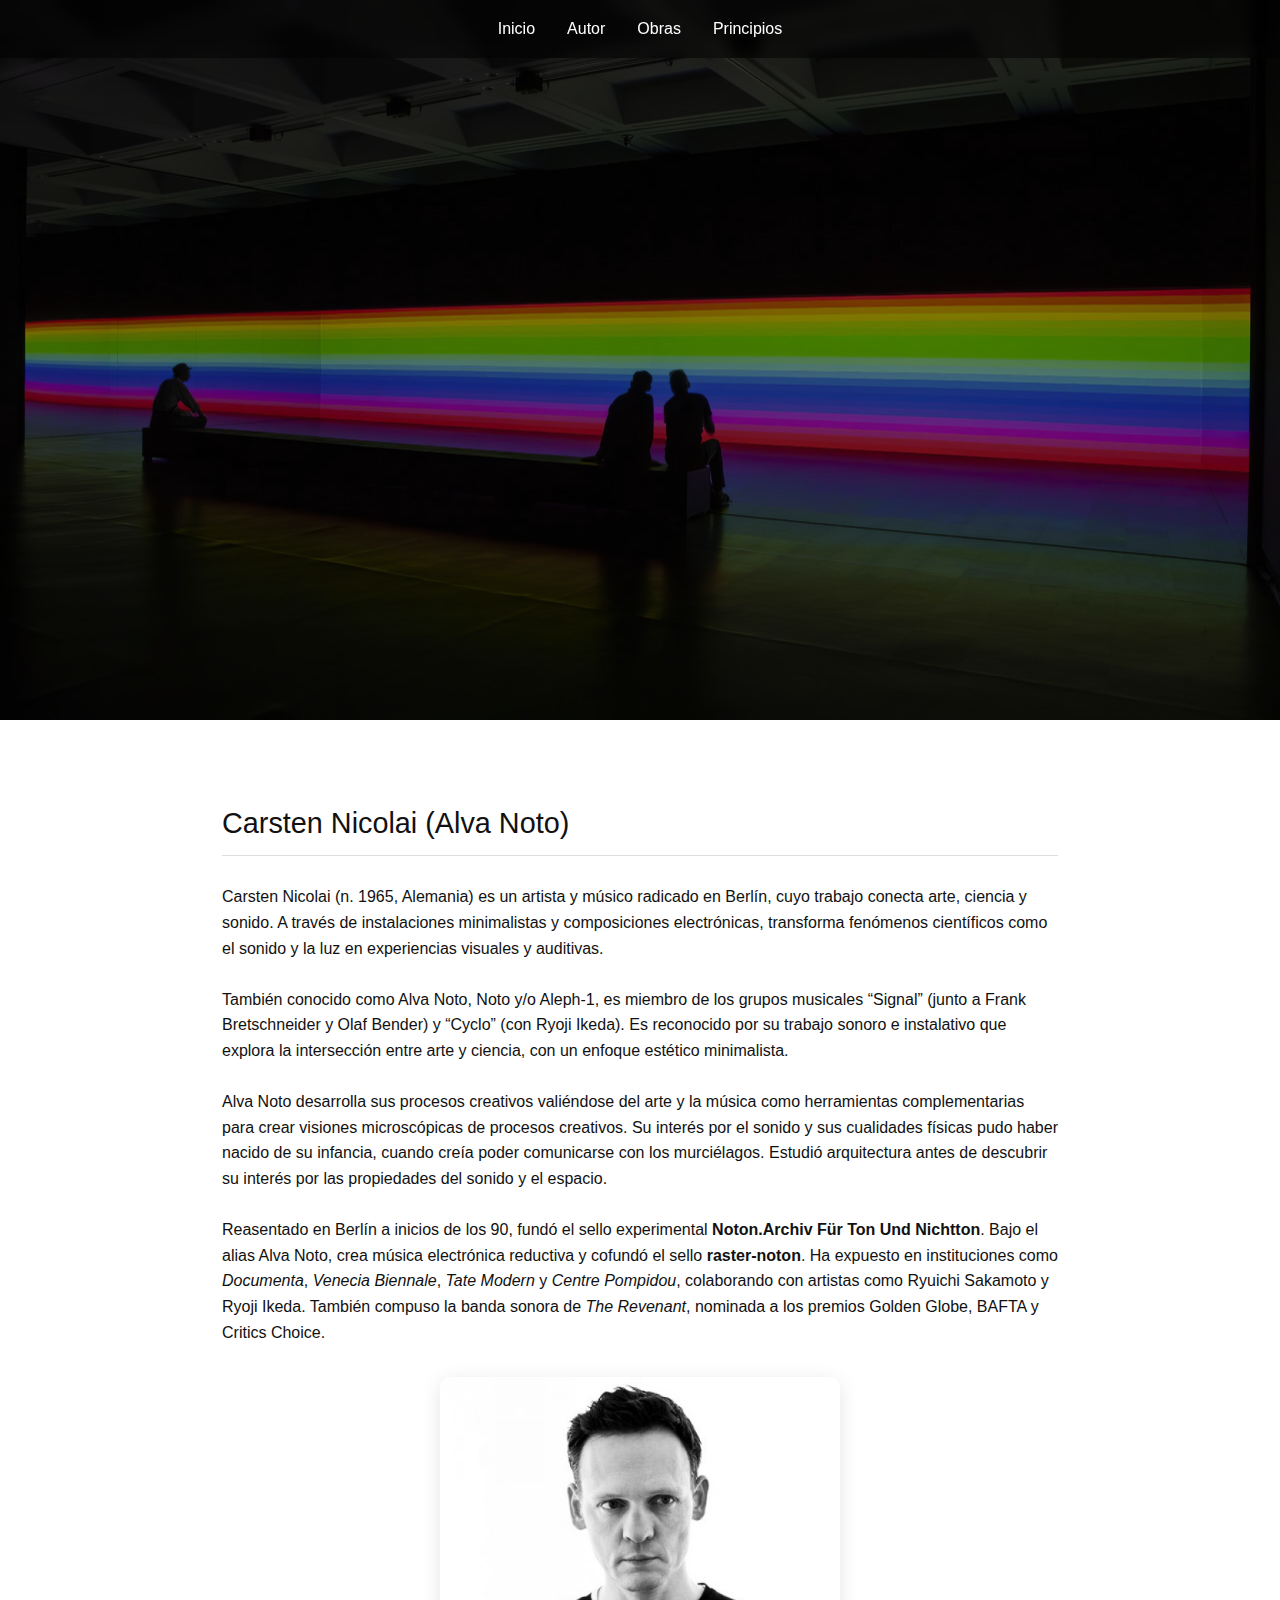
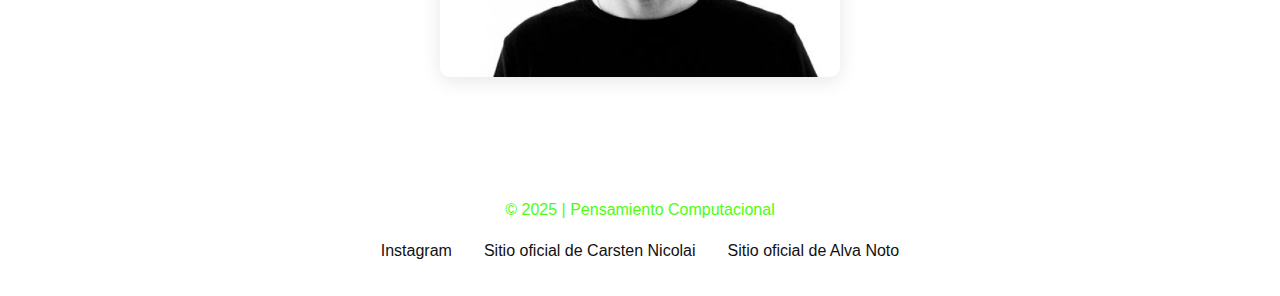
<file: about.html>
<!DOCTYPE html>
<html lang="es">
<head>
  <meta charset="UTF-8">
  <meta name="viewport" content="width=device-width, initial-scale=1.0">
  <title>Xerrox Vol. 4 – Alva Noto</title>
  <link rel="stylesheet" href="style.css">
</head>
<body>
  <header>

    <nav class="navbar">
    <ul>
      <li><a href="index.html">Inicio</a></li>
      <li><a href="about.html">Autor</a></li>
      <li><a href="obras.html">Obras</a></li>
      <li><a href="principios.html">Principios</a></li>
    </ul>
  </nav>
  </header>


<section class="autor">
    <h2>Carsten Nicolai (Alva Noto)</h2>
    <p>
      Carsten Nicolai (n. 1965, Alemania) es un artista y músico radicado en Berlín, cuyo trabajo conecta arte, ciencia y sonido.
      A través de instalaciones minimalistas y composiciones electrónicas, transforma fenómenos científicos como el sonido y la luz
      en experiencias visuales y auditivas.
    </p>
    <br>
    <p>
      También conocido como Alva Noto, Noto y/o Aleph-1, es miembro de los grupos musicales “Signal” (junto a Frank Bretschneider y Olaf Bender)
      y “Cyclo” (con Ryoji Ikeda). Es reconocido por su trabajo sonoro e instalativo que explora la intersección entre arte y ciencia, con un
      enfoque estético minimalista.
    </p>

    <br>

    <p>
      Alva Noto desarrolla sus procesos creativos valiéndose del arte y la música como herramientas complementarias para crear visiones
      microscópicas de procesos creativos. Su interés por el sonido y sus cualidades físicas pudo haber nacido de su infancia, cuando creía
      poder comunicarse con los murciélagos. Estudió arquitectura antes de descubrir su interés por las propiedades del sonido y el espacio.
    </p>

    <br>
    
    <p>
      Reasentado en Berlín a inicios de los 90, fundó el sello experimental <strong>Noton.Archiv Für Ton Und Nichtton</strong>.
      Bajo el alias Alva Noto, crea música electrónica reductiva y cofundó el sello <strong>raster-noton</strong>.
      Ha expuesto en instituciones como <em>Documenta</em>, <em>Venecia Biennale</em>, <em>Tate Modern</em> y <em>Centre Pompidou</em>,
      colaborando con artistas como Ryuichi Sakamoto y Ryoji Ikeda. También compuso la banda sonora de <em>The Revenant</em>,
      nominada a los premios Golden Globe, BAFTA y Critics Choice.
    </p>

    <!-- FOTO del autor -->
    <div class="autor-foto">
      <img src="img/Perfil.jpg" alt="Carsten Nicolai (Alva Noto)">
    </div>
  </section>

  <footer>
    <p>© 2025 | Pensamiento Computacional</p>
    <div class="links">
      <ul>
        <li><a href="https://www.instagram.com/carsten.nicolai/?hl=en" target="_blank">Instagram</a></li>
        <li><a href="http://www.carstennicolai.de/" target="_blank">Sitio oficial de Carsten Nicolai</a></li>
        <li><a href="http://www.alvanoto.com/" target="_blank">Sitio oficial de Alva Noto</a></li>
      </ul>
    </div>
  </footer>
</body>
</html>
</file>
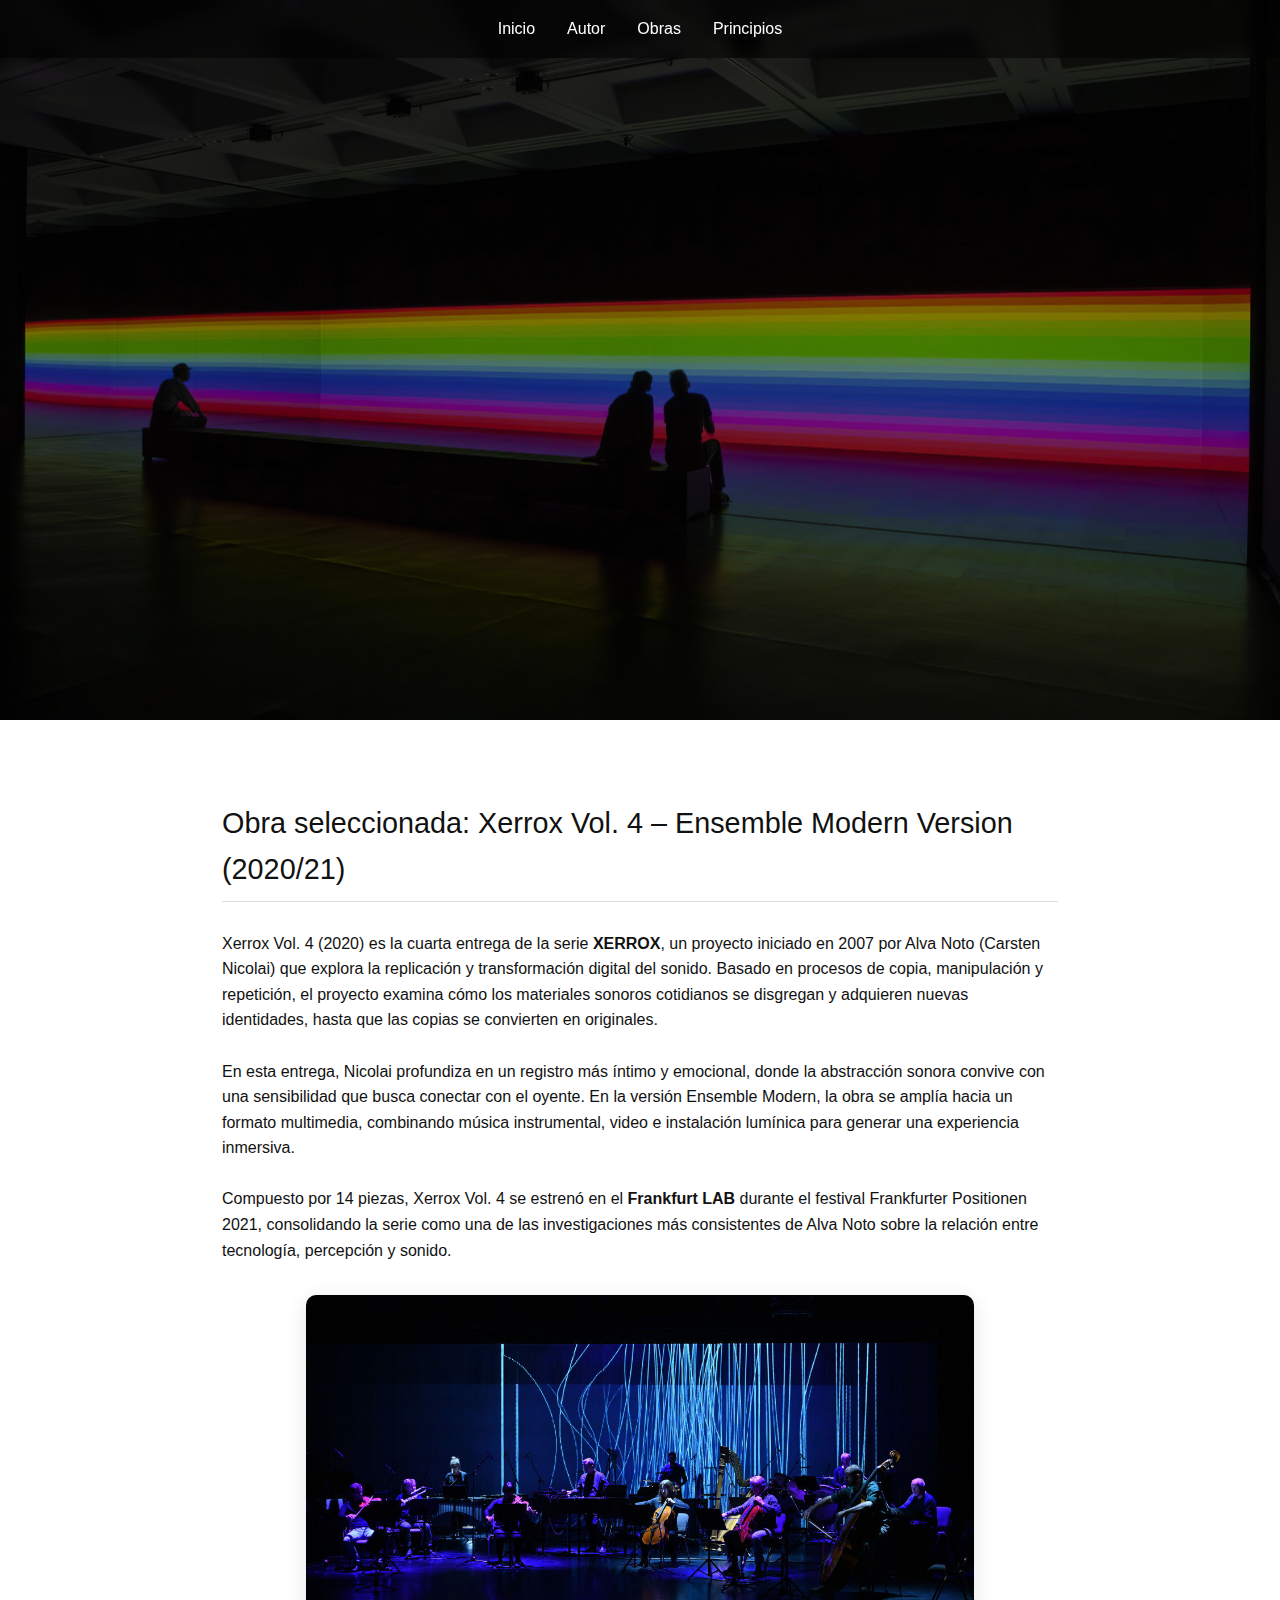
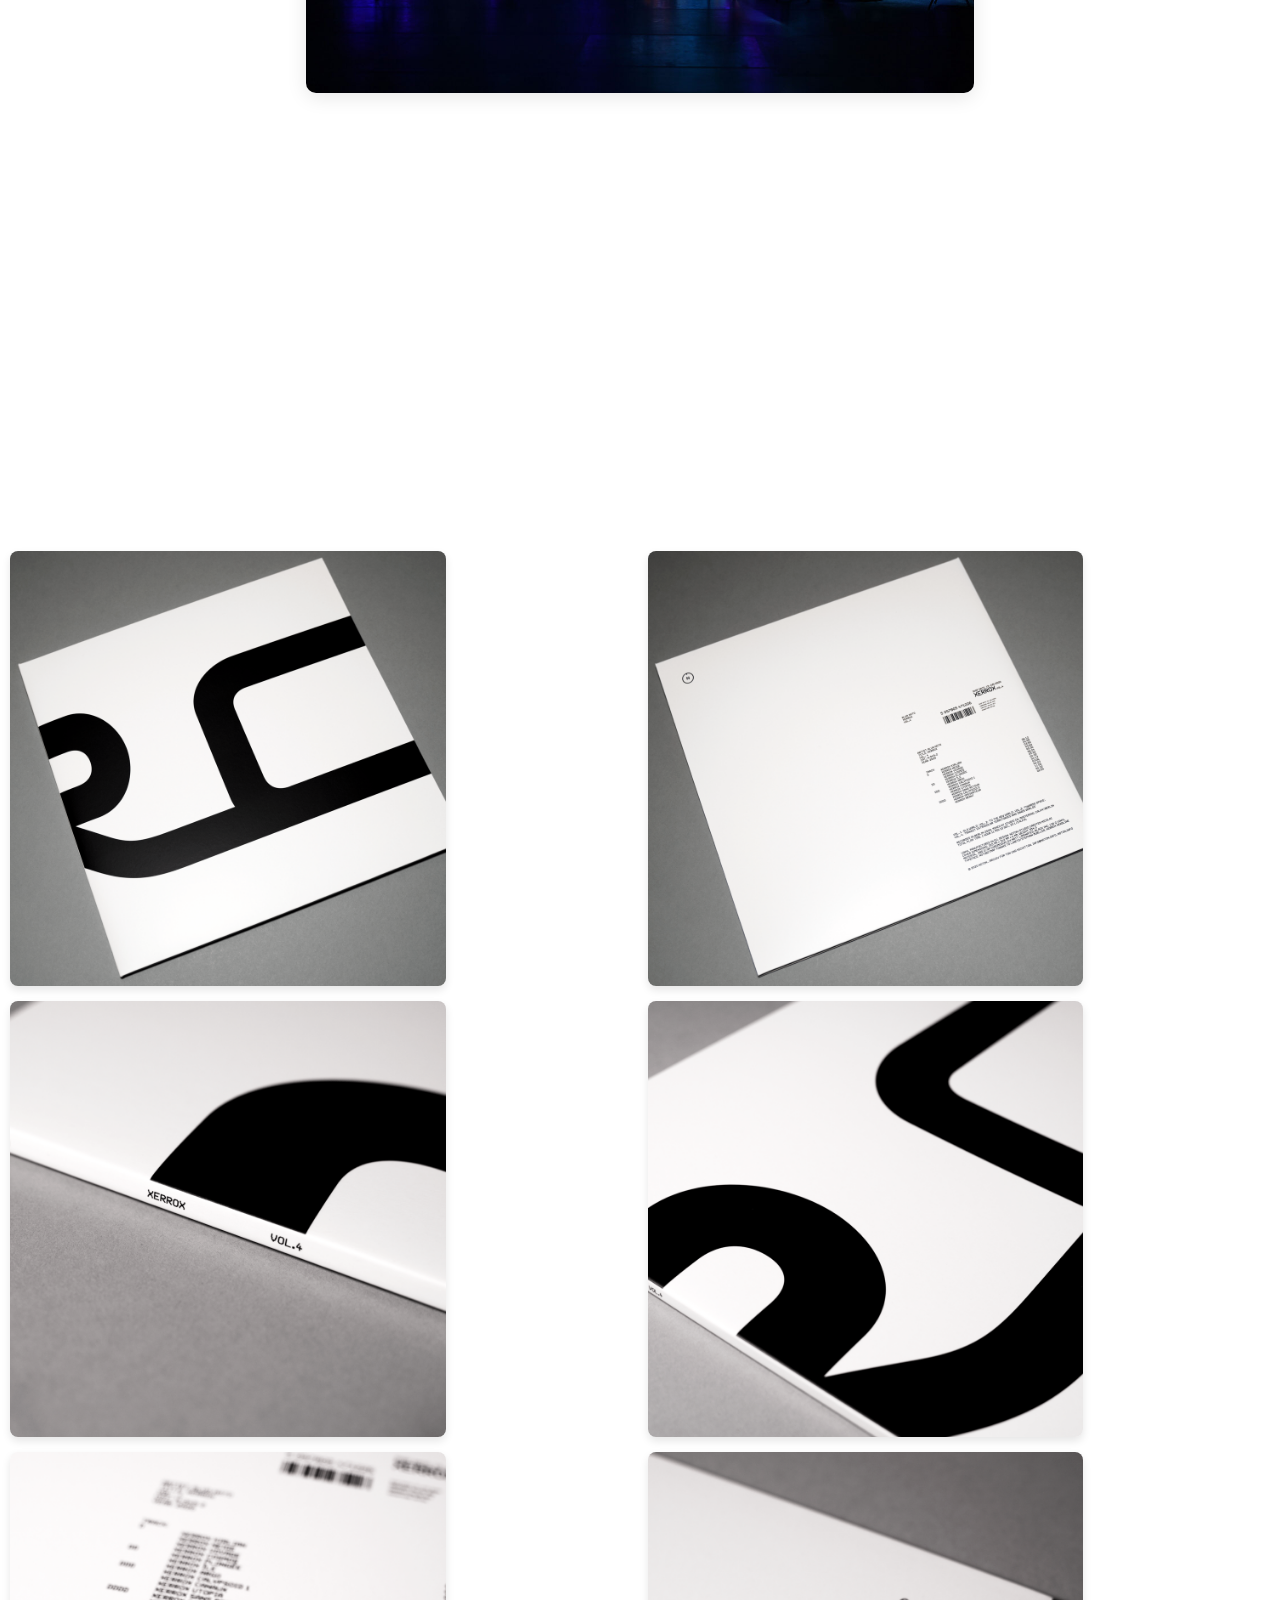
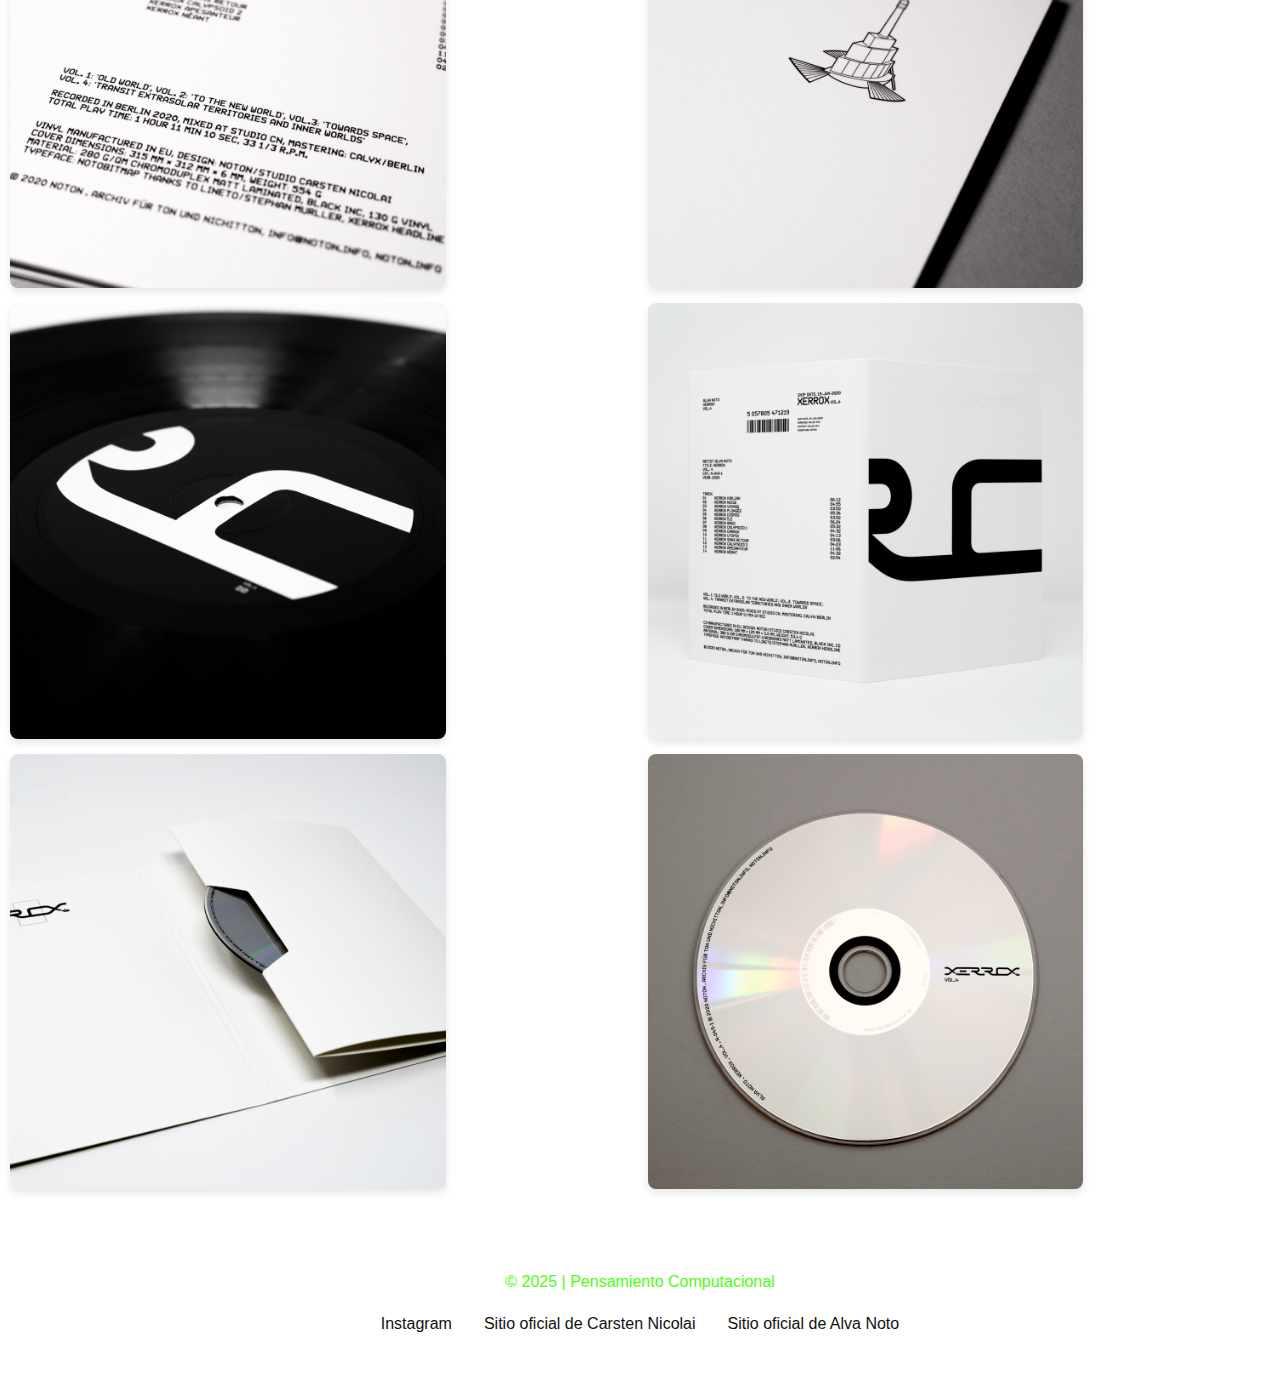
<file: obras.html>
<!DOCTYPE html>
<html lang="es">
<head>
  <meta charset="UTF-8">
  <meta name="viewport" content="width=device-width, initial-scale=1.0">
  <title>Xerrox Vol. 4 – Alva Noto</title>
  <link rel="stylesheet" href="style.css">
</head>
<body>
  <header>

    <nav class="navbar">
    <ul>
      <li><a href="index.html">Inicio</a></li>
      <li><a href="about.html">Autor</a></li>
      <li><a href="obras.html">Obras</a></li>
      <li><a href="principios.html">Principios</a></li>
    </ul>
  </nav>

  </header>
<section class="obra">
    <h2>Obra seleccionada: Xerrox Vol. 4 – Ensemble Modern Version (2020/21)</h2>
    <p>
      Xerrox Vol. 4 (2020) es la cuarta entrega de la serie <strong>XERROX</strong>, un proyecto iniciado en 2007 por Alva Noto (Carsten Nicolai) que explora la replicación y transformación digital del sonido. Basado en procesos de copia, manipulación y repetición, el proyecto examina cómo los materiales sonoros cotidianos se disgregan y adquieren nuevas identidades, hasta que las copias se convierten en originales.
      <p>

      <br>

      <p>
      En esta entrega, Nicolai profundiza en un registro más íntimo y emocional, donde la abstracción sonora convive con una sensibilidad que busca conectar con el oyente. En la versión Ensemble Modern, la obra se amplía hacia un formato multimedia, combinando música instrumental, video e instalación lumínica para generar una experiencia inmersiva.
      <p>

      <br>

     <p>

      Compuesto por 14 piezas, Xerrox Vol. 4 se estrenó en el <strong>Frankfurt LAB</strong> durante el festival Frankfurter Positionen 2021, consolidando la serie como una de las investigaciones más consistentes de Alva Noto sobre la relación entre tecnología, percepción y sonido.
    </p>


      
      <div class="imagen-obra">
      <img src="img/Obra.jpg" alt="Xerrox Vol. 4 – Ensemble Modern Version (2020/21)">
    </div>

   <iframe data-testid="embed-iframe" 
          style="border-radius:12px" 
          src="https://open.spotify.com/embed/album/0nXbVpD63ylK8ZfrdELwlb?utm_source=generator&theme=0" 
          width="100%" 
          height="352" 
          frameborder="0" 
          allowfullscreen="" 
          allow="autoplay; clipboard-write; encrypted-media; fullscreen; picture-in-picture" 
          loading="lazy">
      </iframe>

</section>

<div class="container gallery-container">
    
    <div class="tz-gallery">

        <div class="row">
            <div class="col-sm-6 col-md-4">
                    <img src="img/N-049_NIB0696.png">
                </a>
            </div>
            <div class="col-sm-6 col-md-4">
                    <img src="img/N-049_NIB0700.png">
                </a>
            </div>
            <div class="col-sm-12 col-md-4">
                    <img src="img/N-049_NIB0805.png">
                </a>
            </div>
            <div class="col-sm-6 col-md-4">
                    <img src="img/N-049_NIB0811.png">
                </a>
            </div>
            <div class="col-sm-6 col-md-4">
                    <img src="img/N-049_NIB0812.png">
                </a>
            </div>
            <div class="col-sm-6 col-md-4">
                    <img src="img/N-049_NIB0817.png">
                </a>
            </div>
            <div class="col-sm-6 col-md-4">
                    <img src="img/N-049_NIB0829.png">
                </a>
            </div>
            <div class="col-sm-6 col-md-4">
                    <img src="img/N-049_NIB0852.png">
                </a>
            </div>
            <div class="col-sm-6 col-md-4">
                    <img src="img/N-049_NIB0858.png">
                </a>
            </div>
            <div class="col-sm-6 col-md-4">
                    <img src="img/N-049_NIB0871.png">
                </a>
            </div>
        </div>

  <footer>
    <p>© 2025 | Pensamiento Computacional</p>
    <div class="links">
      <ul>
        <li><a href="https://www.instagram.com/carsten.nicolai/?hl=en" target="_blank">Instagram</a></li>
        <li><a href="http://www.carstennicolai.de/" target="_blank">Sitio oficial de Carsten Nicolai</a></li>
        <li><a href="http://www.alvanoto.com/" target="_blank">Sitio oficial de Alva Noto</a></li>
      </ul>
    </div>
  </footer>
</body>
</html>
</file>
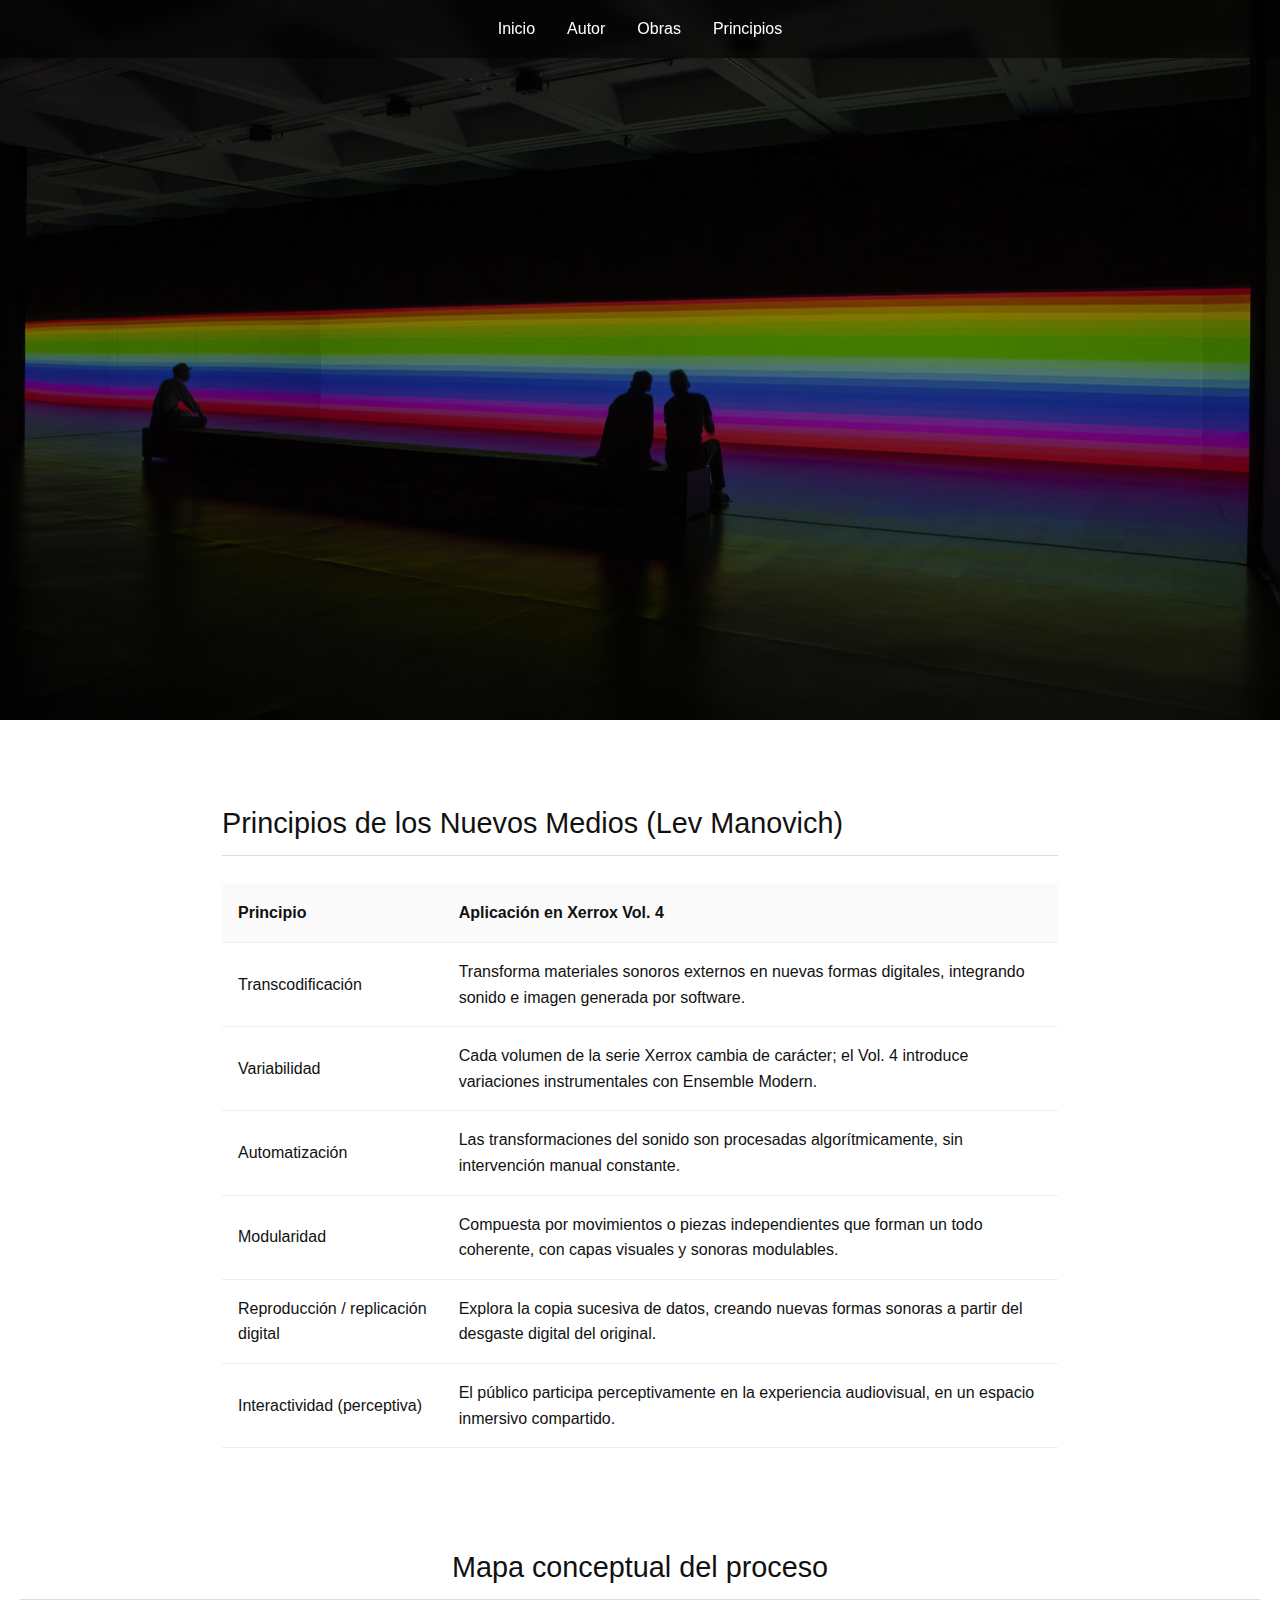
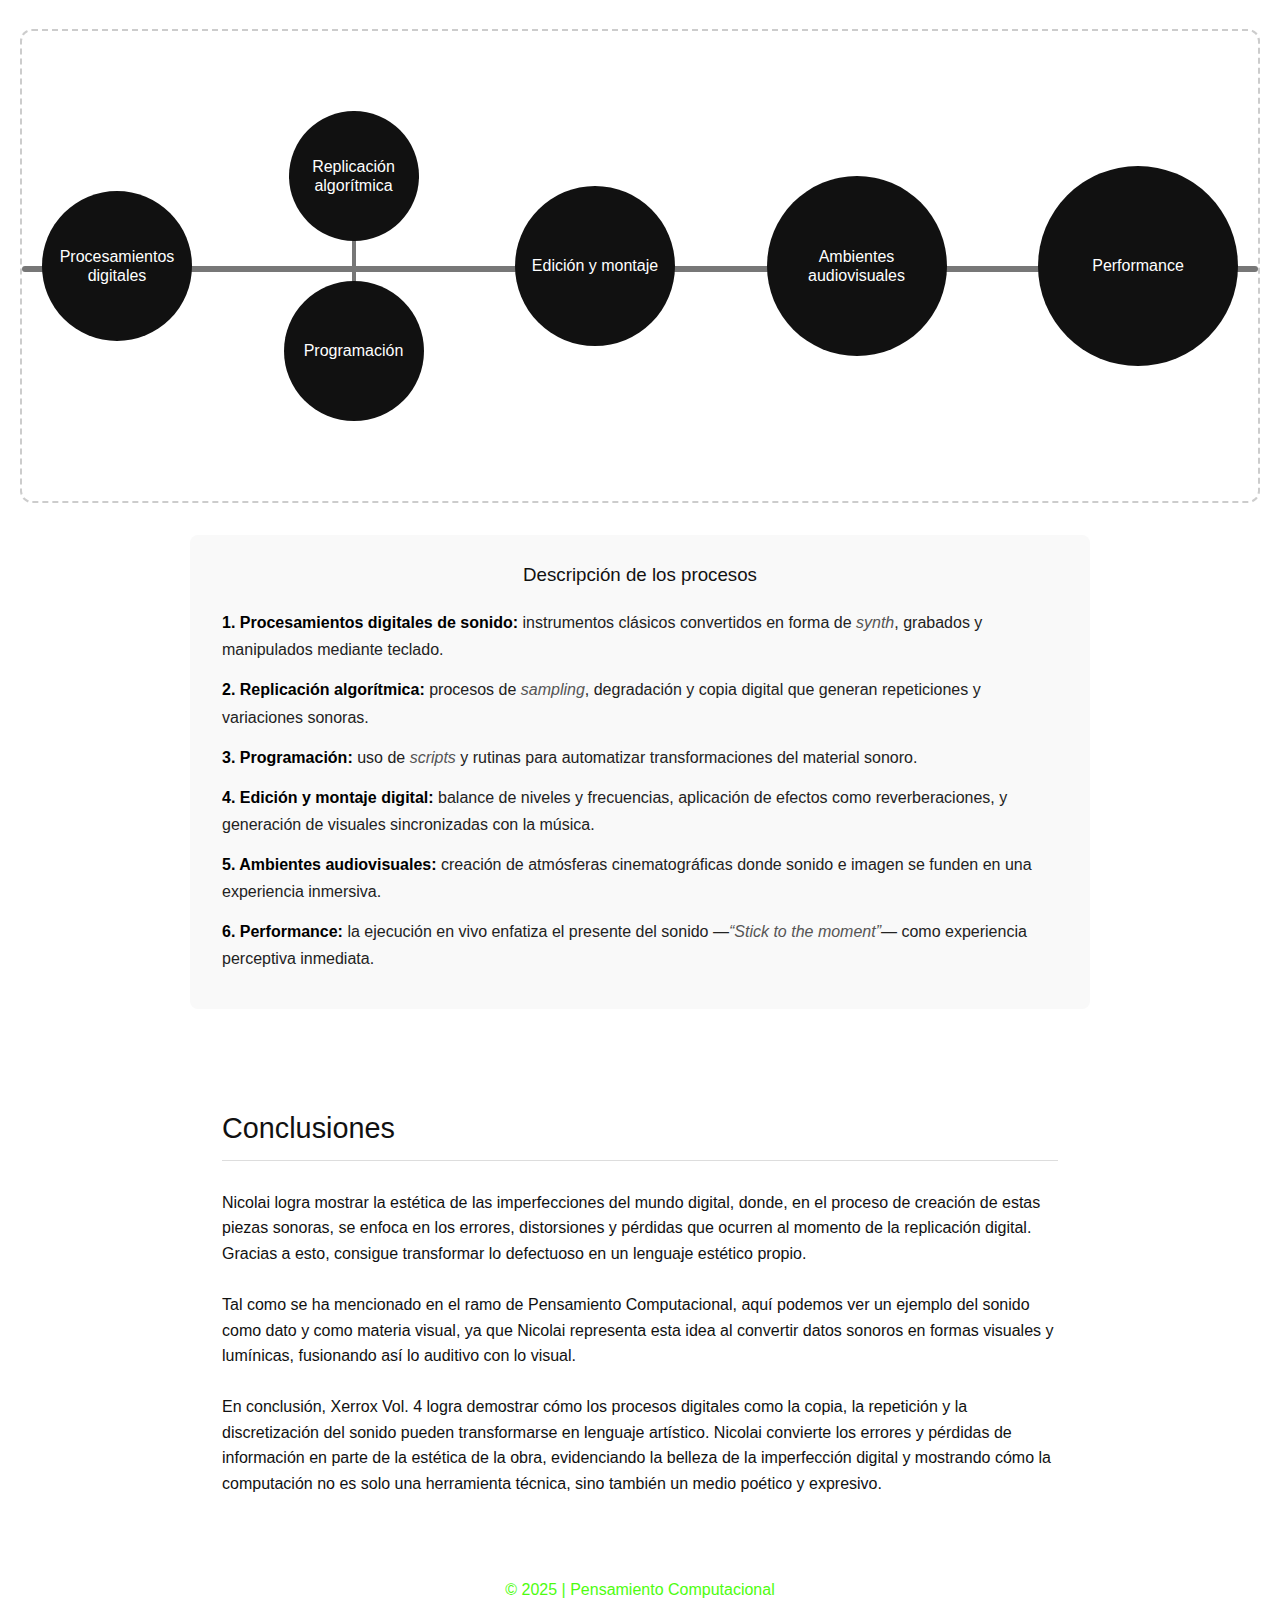
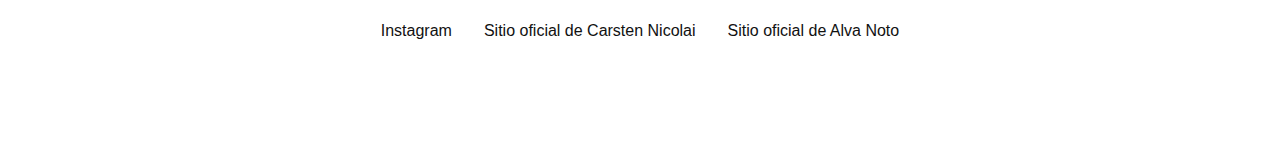
<file: principios.html>
<!DOCTYPE html>
<html lang="es">
<head>
  <meta charset="UTF-8">
  <meta name="viewport" content="width=device-width, initial-scale=1.0">
  <title>Xerrox Vol. 4 – Alva Noto</title>
  <link rel="stylesheet" href="style.css">
</head>
<body>
  <!-- ================= HEADER Y NAVBAR ================= -->
  <header>
    <nav class="navbar">
      <ul>
        <li><a href="index.html">Inicio</a></li>
        <li><a href="about.html">Autor</a></li>
        <li><a href="obras.html">Obras</a></li>
        <li><a href="principios.html">Principios</a></li>
      </ul>
    </nav>
  </header>

  <!-- ================= SECCIÓN PRINCIPIOS ================= -->
  <section class="principios">
    <h2>Principios de los Nuevos Medios (Lev Manovich)</h2>
    <table>
      <tr>
        <th>Principio</th>
        <th>Aplicación en Xerrox Vol. 4</th>
      </tr>
      <tr>
        <td>Transcodificación</td>
        <td>Transforma materiales sonoros externos en nuevas formas digitales, integrando sonido e imagen generada por software.</td>
      </tr>
      <tr>
        <td>Variabilidad</td>
        <td>Cada volumen de la serie Xerrox cambia de carácter; el Vol. 4 introduce variaciones instrumentales con Ensemble Modern.</td>
      </tr>
      <tr>
        <td>Automatización</td>
        <td>Las transformaciones del sonido son procesadas algorítmicamente, sin intervención manual constante.</td>
      </tr>
      <tr>
        <td>Modularidad</td>
        <td>Compuesta por movimientos o piezas independientes que forman un todo coherente, con capas visuales y sonoras modulables.</td>
      </tr>
      <tr>
        <td>Reproducción / replicación digital</td>
        <td>Explora la copia sucesiva de datos, creando nuevas formas sonoras a partir del desgaste digital del original.</td>
      </tr>
      <tr>
        <td>Interactividad (perceptiva)</td>
        <td>El público participa perceptivamente en la experiencia audiovisual, en un espacio inmersivo compartido.</td>
      </tr>
    </table>
  </section>

  <!-- ================= MAPA CONCEPTUAL ================= -->
  <section class="mapa-section">
    <h2>Mapa conceptual del proceso</h2>

    <div class="mapa-horizontal">
      <div class="linea"></div>

      <div class="nodo" style="width:150px; height:150px;">Procesamientos digitales</div>

      <div class="nodos-vertical">
        <div class="nodo" style="width:130px; height:130px;">Replicación<br>algorítmica</div>
        <div class="nodo" style="width:140px; height:140px;">Programación</div>
      </div>

      <div class="nodo" style="width:160px; height:160px;">Edición y montaje</div>
      <div class="nodo" style="width:180px; height:180px;">Ambientes<br>audiovisuales</div>
      <div class="nodo" style="width:200px; height:200px;">Performance</div>
    </div>

    <div class="mapa-descripcion">
      <h3>Descripción de los procesos</h3>

      <p><strong>1. Procesamientos digitales de sonido:</strong> instrumentos clásicos convertidos en forma de <em>synth</em>, grabados y manipulados mediante teclado.</p>

      <p><strong>2. Replicación algorítmica:</strong> procesos de <em>sampling</em>, degradación y copia digital que generan repeticiones y variaciones sonoras.</p>

      <p><strong>3. Programación:</strong> uso de <em>scripts</em> y rutinas para automatizar transformaciones del material sonoro.</p>

      <p><strong>4. Edición y montaje digital:</strong> balance de niveles y frecuencias, aplicación de efectos como reverberaciones, y generación de visuales sincronizadas con la música.</p>

      <p><strong>5. Ambientes audiovisuales:</strong> creación de atmósferas cinematográficas donde sonido e imagen se funden en una experiencia inmersiva.</p>

      <p><strong>6. Performance:</strong> la ejecución en vivo enfatiza el presente del sonido —<em>“Stick to the moment”</em>— como experiencia perceptiva inmediata.</p>
    </div>
  </section>


<section class="autor">
    <h2>Conclusiones</h2>
    <p>
      Nicolai logra mostrar la estética de las imperfecciones del mundo digital, donde, en el proceso de creación de estas piezas sonoras, se enfoca en los errores, distorsiones y pérdidas que ocurren al momento de la replicación digital. Gracias a esto, consigue transformar lo defectuoso en un lenguaje estético propio.

    </p>
    <br>
    <p>
     Tal como se ha mencionado en el ramo de Pensamiento Computacional, aquí podemos ver un ejemplo del sonido como dato y como materia visual, ya que Nicolai representa esta idea al convertir datos sonoros en formas visuales y lumínicas, fusionando así lo auditivo con lo visual.

    </p>
    <br>
    <p>
      En conclusión, Xerrox Vol. 4 logra demostrar cómo los procesos digitales como la copia, la repetición y la discretización del sonido pueden transformarse en lenguaje artístico. Nicolai convierte los errores y pérdidas de información en parte de la estética de la obra, evidenciando la belleza de la imperfección digital y mostrando cómo la computación no es solo una herramienta técnica, sino también un medio poético y expresivo.
    </p>

    </div>

</div>

  <!-- ================= FOOTER ================= -->
  <footer>
    <p>© 2025 | Pensamiento Computacional</p>
    <div class="links">
      <ul>
        <li><a href="https://www.instagram.com/carsten.nicolai/?hl=en" target="_blank">Instagram</a></li>
        <li><a href="http://www.carstennicolai.de/" target="_blank">Sitio oficial de Carsten Nicolai</a></li>
        <li><a href="http://www.alvanoto.com/" target="_blank">Sitio oficial de Alva Noto</a></li>
      </ul>
    </div>
  </footer>
</body>
</html>
</file>
<file: style.css>
/* -----------------------
   Reset y configuración base
   ----------------------- */
* {
  margin: 0;
  padding: 0;
  box-sizing: border-box;
}

body {
  font-family: 'Helvetica Neue', Arial, sans-serif;
  background-color: #fff;
  color: #111;
  line-height: 1.6;
  scroll-behavior: smooth;
}

/* Solo index.html tiene video detrás */
header video {
  position: absolute;
  top: 0;
  left: 0;
  width: 100%;
  height: 100%;
  object-fit: cover;
  z-index: 0;
}

header h1 {
  color: #fff; /* h1 en blanco sobre video */
  position: relative;
  z-index: 1;
  margin-bottom: 0.6rem;
  font-size: clamp(1.6rem, 4vw, 2.5rem);
  font-weight: 300;
}

header p.integrantes {
  color: rgba(255,255,255,0.95);
  position: relative;
  z-index: 1;
  font-size: clamp(0.95rem, 1.6vw, 1.05rem);
  max-width: 900px;
}

/* -----------------------
   HEADER Y NAVBAR
   ----------------------- */
header {
  position: relative;
  background-image: url("img/Carsten-Nicolai-unicolor.jpg");
  background-size: cover;
  background-position: center;
  min-height: 80vh;
  display: flex;
  flex-direction: column;
  justify-content: center;
  align-items: center;
  color: #fff;
  text-align: center;
}

header::before {
  content: "";
  position: absolute;
  inset: 0;
  background: rgba(0,0,0,0.5);
  z-index: 0;
}

.navbar {
  position: absolute;
  top: 0;
  width: 100%;
  display: flex;
  justify-content: center;
  background: rgba(0,0,0,0.5);
  backdrop-filter: blur(6px);
  padding: 1em 0;
  z-index: 10;
}

.navbar ul {
  list-style: none;
  display: flex;
  gap: 2em;
}

.navbar a {
  color: white;
  text-decoration: none;
  font-weight: 400;
  transition: color 0.3s ease;
}

.navbar a:hover {
  color: #4EFC0F;
}


/* Imagen autor */
.autor-foto {
  text-align: center;
  margin-top: 2em;
}

.autor-foto img {
  width: 80%;
  max-width: 400px;
  border-radius: 10px;
  box-shadow: 0 4px 20px rgba(0,0,0,0.1);}

/* Imagen obra */
.imagen-obra {
  text-align: center;
  margin-top: 2em;
}

.imagen-obra img {
  width: 80%;
  max-width: 800px;
  border-radius: 10px;
  box-shadow: 0 4px 20px rgba(0,0,0,0.1);
}



/* -----------------------
   SECCIONES Y TABLAS
   ----------------------- */
section {
  max-width: 900px;
  margin: 3em auto;
  padding: 2em;
}

h2 {
  font-size: 1.8em;
  font-weight: 300;
  margin-bottom: 1em;
  border-bottom: 1px solid #ddd;
  padding-bottom: 0.3em;
}

table {
  width: 100%;
  border-collapse: collapse;
  margin-top: 1.5em;
}

th, td {
  text-align: left;
  padding: 1em;
  border-bottom: 1px solid #eee;
}

th {
  background-color: #fafafa;
}

/* -----------------------
   MAPA CONCEPTUAL
   ----------------------- */
.mapa-section {
  max-width: 100%;
  margin: 4em auto;
  text-align: center;
  padding: 0 20px;
}

.mapa-horizontal {
  position: relative;
  display: flex;
  align-items: center;
  justify-content: space-between;
  padding: 80px 20px;
  width: 100%;
  max-width: 1400px;
  margin: 0 auto;
  background-color: #fff;
  border: 2px dashed #ccc;
  border-radius: 12px;
  overflow-x: auto;
}

.mapa-horizontal .linea {
  position: absolute;
  top: 50%;
  left: 0;
  right: 0;
  height: 6px;
  background-color: #777;
  z-index: 0;
  border-radius: 3px;
}

/* Nodos circulares con tamaño ascendente */
.nodo {
  flex: 0 0 auto;
  display: flex;
  justify-content: center;
  align-items: center;
  border-radius: 50%;
  background-color: #111;
  color: #fff;
  text-align: center;
  font-weight: 300;
  position: relative;
  z-index: 1;
  cursor: pointer;
  transition: background-color 0.3s, transform 0.2s;
  padding: 10px;
  word-break: break-word;
  line-height: 1.2;
}

/* Tamaños individuales para nodos ascendentes */
.nodo:nth-child(1) { width: 110px; height: 110px; }
.nodo:nth-child(2) { width: 120px; height: 120px; }
.nodo:nth-child(3) { width: 140px; height: 140px; }
.nodo:nth-child(4) { width: 160px; height: 160px; }
.nodo:nth-child(5) { width: 180px; height: 180px; }
.nodo:nth-child(6) { width: 200px; height: 200px; }

/* Hover en nodos */
.nodo:hover {
  background-color: #4EFC0F;
  transform: scale(1.1);
}

/* Contenedor vertical para nodos 2 y 3 */
.nodos-vertical {
  display: flex;
  flex-direction: column;
  justify-content: center;
  align-items: center;
  gap: 40px;
  position: relative;
}

.nodos-vertical::before {
  content: "";
  position: absolute;
  top: 0;
  left: 50%; 
  width: 4px;
  height: 180px; /* ajusta según gap y tamaño de nodos */
  background-color: #777;
  transform: translateX(-50%);
  z-index: 0;
}

/* -----------------------
   DESCRIPCIÓN DEL MAPA
   ----------------------- */
.mapa-descripcion {
  max-width: 900px;
  margin: 2em auto 0 auto;
  background: #f9f9f9;
  border-left: none;
  padding: 1.5em 2em;
  border-radius: 8px;
  line-height: 1.7;
  color: #222;
}

.mapa-descripcion h3 {
  margin-bottom: 1em;
  font-weight: 400;
  color: #111;
}

.mapa-descripcion p {
  margin-bottom: 0.8em;
  text-align: left;
}

.mapa-descripcion strong { color: #000; }
.mapa-descripcion em { color: #555; font-style: italic; }

/* -----------------------
   FOOTER
   ----------------------- */
footer {
  background-color: #fff;
  color: #4EFC0F;
  margin-top: 3em;
  text-align: center;
  padding: 2em 1em;
}

footer ul {
  list-style: none;
  margin-top: 1em;
  display: flex;
  justify-content: center;
  gap: 2em;
}

footer a {
  color: #111;
  text-decoration: none;
  font-weight: 300;
}

footer a:hover {
  text-decoration: underline;
}

/* Responsive */
@media (max-width: 800px) {
  .mapa-horizontal { flex-direction: column; padding: 40px 10px; height: auto; }
  .mapa-horizontal .linea { top: auto; bottom: 50%; width: 4px; height: 100%; left: 50%; }
  .nodos-vertical { flex-direction: row; gap: 20px; }
  .nodo { margin: 15px 0; }
}



/* Nodos circulares con tamaño ascendente y texto ajustable */
.nodo {
  flex: 0 0 auto;
  display: flex;
  justify-content: center;
  align-items: center;
  border-radius: 50%;
  background-color: #111;
  color: #fff;
  text-align: center;
  font-weight: 300;
  position: relative;
  z-index: 1;
  cursor: pointer;
  transition: background-color 0.3s, transform 0.2s;
  padding: 10px;
  line-height: 1.2;
  word-break: break-word;
  overflow-wrap: break-word;
}

/* Tamaños ascendentes usando min-width y min-height */
.nodo:nth-child(1) { min-width: 100px; min-height: 100px; }
.nodo:nth-child(2) { min-width: 120px; min-height: 120px; }
.nodo:nth-child(3) { min-width: 140px; min-height: 140px; }
.nodo:nth-child(4) { min-width: 160px; min-height: 160px; }
.nodo:nth-child(5) { min-width: 180px; min-height: 180px; }
.nodo:nth-child(6) { min-width: 200px; min-height: 200px; }


.container.gallery-container { 
  padding: 10px;
  text-align: center;
}

.tz-gallery .row {
  display: flex;              
  flex-wrap: wrap;            
  gap: 15px;                  
  justify-content: center;    
}

.tz-gallery .col-sm-6, 
.tz-gallery .col-md-4 {
  padding: 0;
  margin: 0;
  flex: 1 1 calc(50% - 15px); /* dos por fila */
  display: flex;
  justify-content: flex-start; /* ← evita el hueco en el medio */
}

.tz-gallery a {
  display: block;
  position: relative;
  width: 100%;
}

.tz-gallery img {
  width: 70%;                /* ocupa todo el ancho disponible de su columna */
  height: auto;
  border-radius: 8px;
  box-shadow: 0 4px 8px rgba(0, 0, 0, 0.1);
  transition: transform 0.3s ease;
}

.tz-gallery img:hover {
  transform: scale(1.05);
}

.page-description {
  margin-top: 10px;
  font-size: 1.2rem;
  color: #333;
}
</file>
